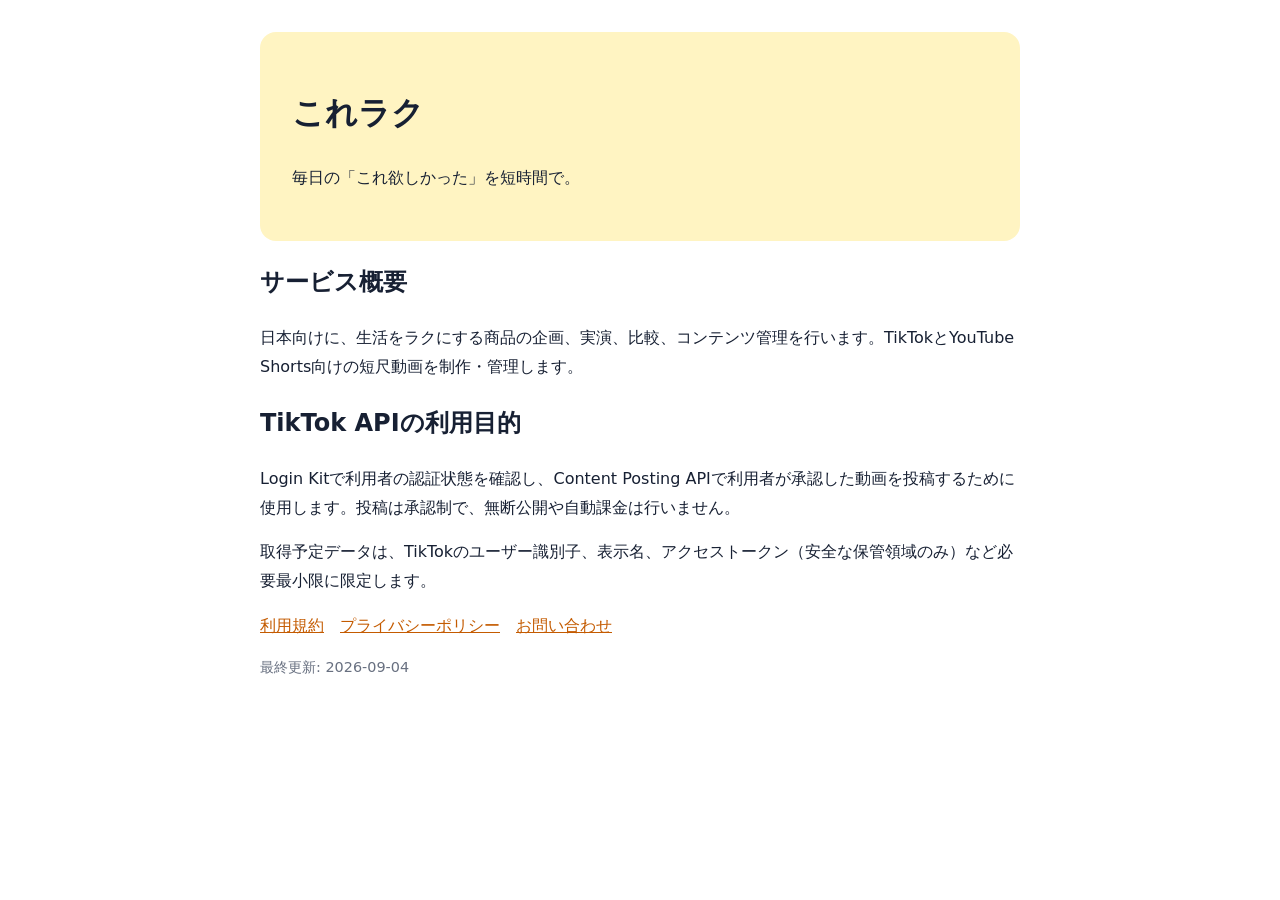
<file: index.html>
<!doctype html><html lang="ja"><head><meta charset="utf-8"><meta name="viewport" content="width=device-width,initial-scale=1"><title>これラク | 生活をラクにする商品発見</title><meta name="description" content="これラクは、暮らしの不便を減らす商品を実演・比較するコンテンツ運用サービスです。"><link rel="stylesheet" href="style.css"></head><body><header><h1>これラク</h1><p>毎日の「これ欲しかった」を短時間で。</p></header><main><section><h2>サービス概要</h2><p>日本向けに、生活をラクにする商品の企画、実演、比較、コンテンツ管理を行います。TikTokとYouTube Shorts向けの短尺動画を制作・管理します。</p></section><section><h2>TikTok APIの利用目的</h2><p>Login Kitで利用者の認証状態を確認し、Content Posting APIで利用者が承認した動画を投稿するために使用します。投稿は承認制で、無断公開や自動課金は行いません。</p><p>取得予定データは、TikTokのユーザー識別子、表示名、アクセストークン（安全な保管領域のみ）など必要最小限に限定します。</p></section><nav><a href="terms.html">利用規約</a><a href="privacy.html">プライバシーポリシー</a><a href="contact.html">お問い合わせ</a></nav><p class="updated">最終更新: 2026-09-04</p></main></body></html>
</file>
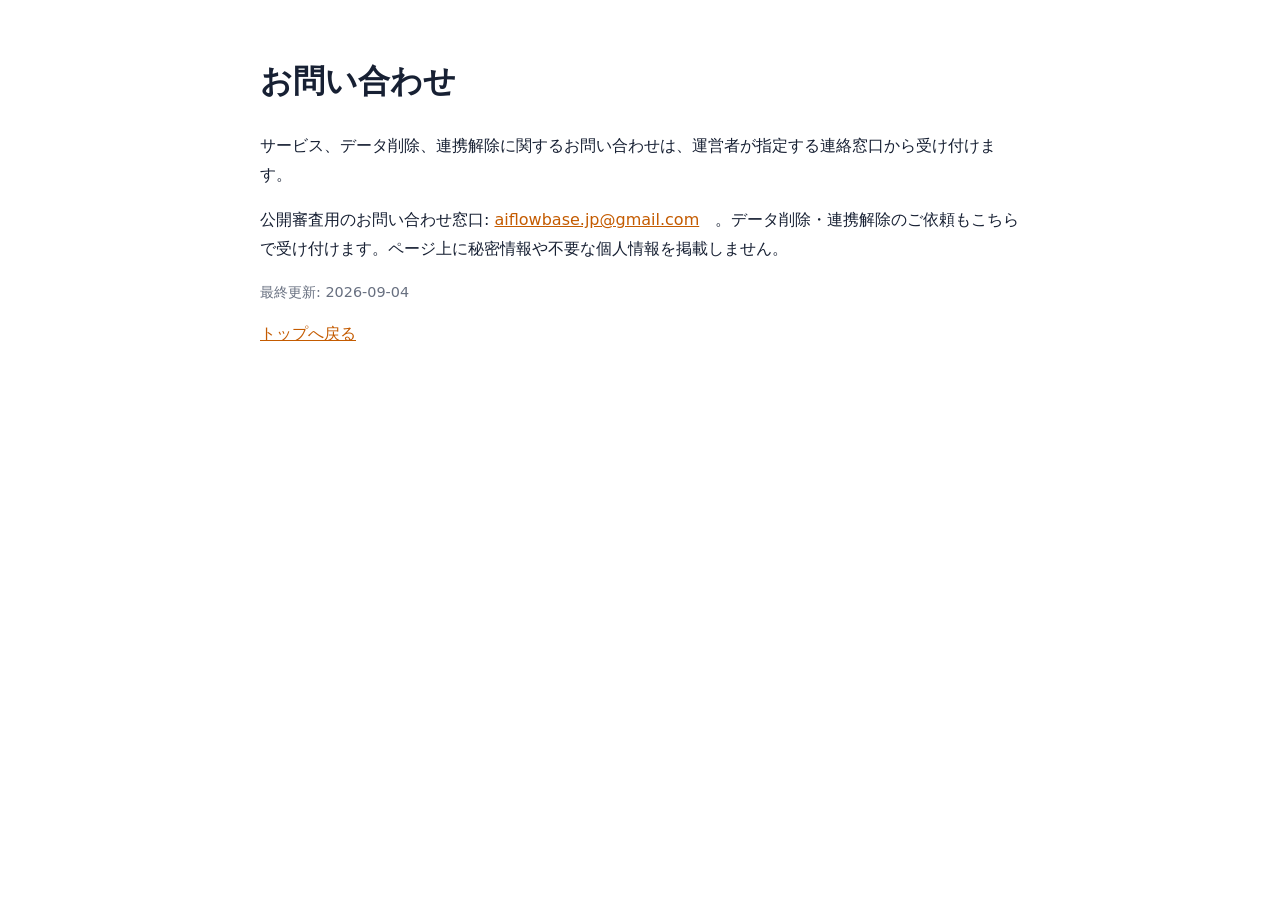
<file: contact.html>
<!doctype html><html lang="ja"><head><meta charset="utf-8"><meta name="viewport" content="width=device-width,initial-scale=1"><title>お問い合わせ | これラク</title><link rel="stylesheet" href="style.css"></head><body><main><h1>お問い合わせ</h1><p>サービス、データ削除、連携解除に関するお問い合わせは、運営者が指定する連絡窓口から受け付けます。</p><p>公開審査用のお問い合わせ窓口: <a href="mailto:aiflowbase.jp@gmail.com">aiflowbase.jp@gmail.com</a>。データ削除・連携解除のご依頼もこちらで受け付けます。ページ上に秘密情報や不要な個人情報を掲載しません。</p><p class="updated">最終更新: 2026-09-04</p><a href="index.html">トップへ戻る</a></main></body></html>
</file>
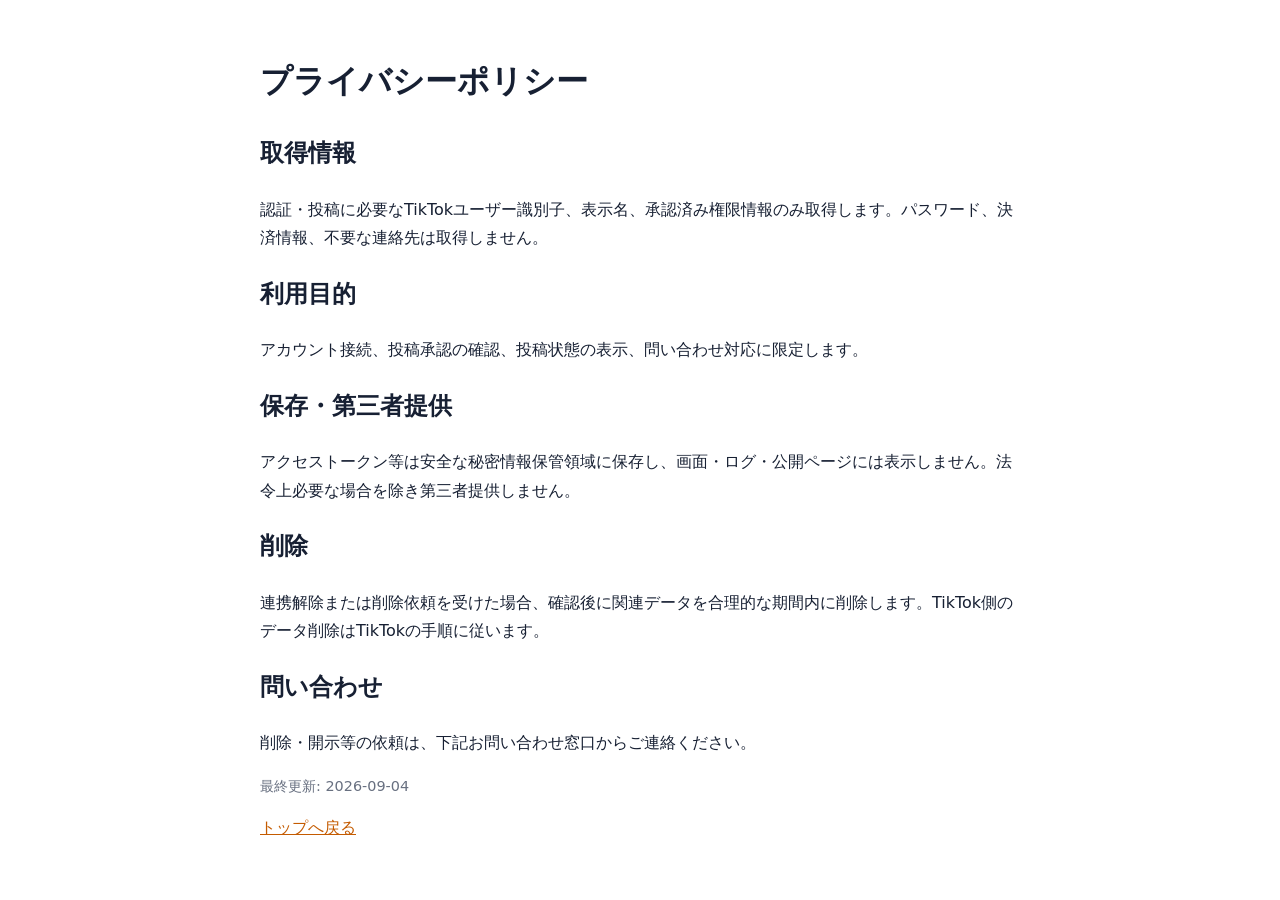
<file: privacy.html>
<!doctype html><html lang="ja"><head><meta charset="utf-8"><meta name="viewport" content="width=device-width,initial-scale=1"><title>プライバシーポリシー | これラク</title><link rel="stylesheet" href="style.css"></head><body><main><h1>プライバシーポリシー</h1><h2>取得情報</h2><p>認証・投稿に必要なTikTokユーザー識別子、表示名、承認済み権限情報のみ取得します。パスワード、決済情報、不要な連絡先は取得しません。</p><h2>利用目的</h2><p>アカウント接続、投稿承認の確認、投稿状態の表示、問い合わせ対応に限定します。</p><h2>保存・第三者提供</h2><p>アクセストークン等は安全な秘密情報保管領域に保存し、画面・ログ・公開ページには表示しません。法令上必要な場合を除き第三者提供しません。</p><h2>削除</h2><p>連携解除または削除依頼を受けた場合、確認後に関連データを合理的な期間内に削除します。TikTok側のデータ削除はTikTokの手順に従います。</p><h2>問い合わせ</h2><p>削除・開示等の依頼は、下記お問い合わせ窓口からご連絡ください。</p><p class="updated">最終更新: 2026-09-04</p><a href="index.html">トップへ戻る</a></main></body></html>
</file>
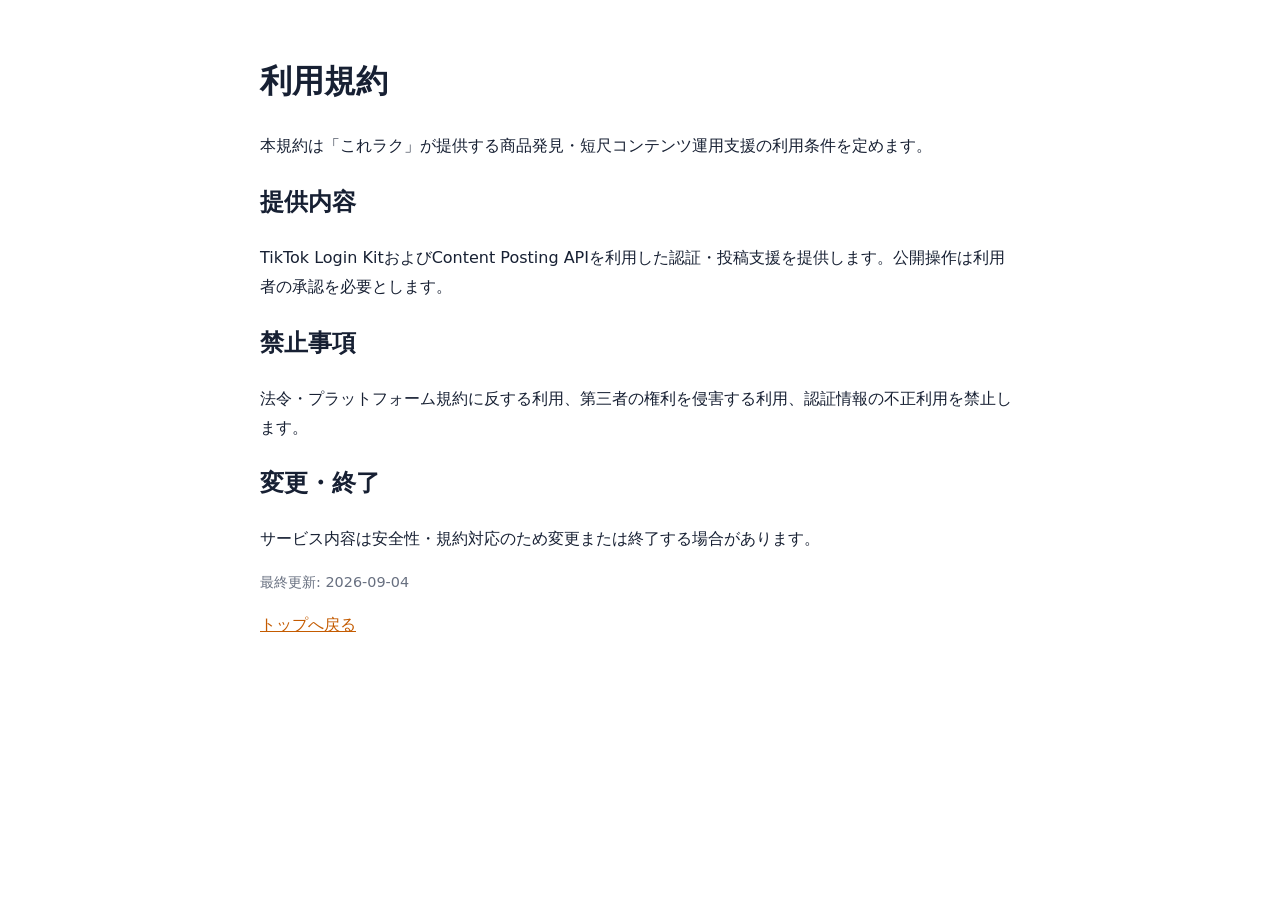
<file: terms.html>
<!doctype html><html lang="ja"><head><meta charset="utf-8"><meta name="viewport" content="width=device-width,initial-scale=1"><title>利用規約 | これラク</title><link rel="stylesheet" href="style.css"></head><body><main><h1>利用規約</h1><p>本規約は「これラク」が提供する商品発見・短尺コンテンツ運用支援の利用条件を定めます。</p><h2>提供内容</h2><p>TikTok Login KitおよびContent Posting APIを利用した認証・投稿支援を提供します。公開操作は利用者の承認を必要とします。</p><h2>禁止事項</h2><p>法令・プラットフォーム規約に反する利用、第三者の権利を侵害する利用、認証情報の不正利用を禁止します。</p><h2>変更・終了</h2><p>サービス内容は安全性・規約対応のため変更または終了する場合があります。</p><p class="updated">最終更新: 2026-09-04</p><a href="index.html">トップへ戻る</a></main></body></html>
</file>
<file: style.css>
body{font-family:system-ui,sans-serif;line-height:1.8;max-width:760px;margin:0 auto;padding:2rem;color:#172033}header{background:#fff4c2;padding:2rem;border-radius:16px}a{margin-right:1rem;color:#c45b00}.updated{color:#687080;font-size:.9rem}
</file>
